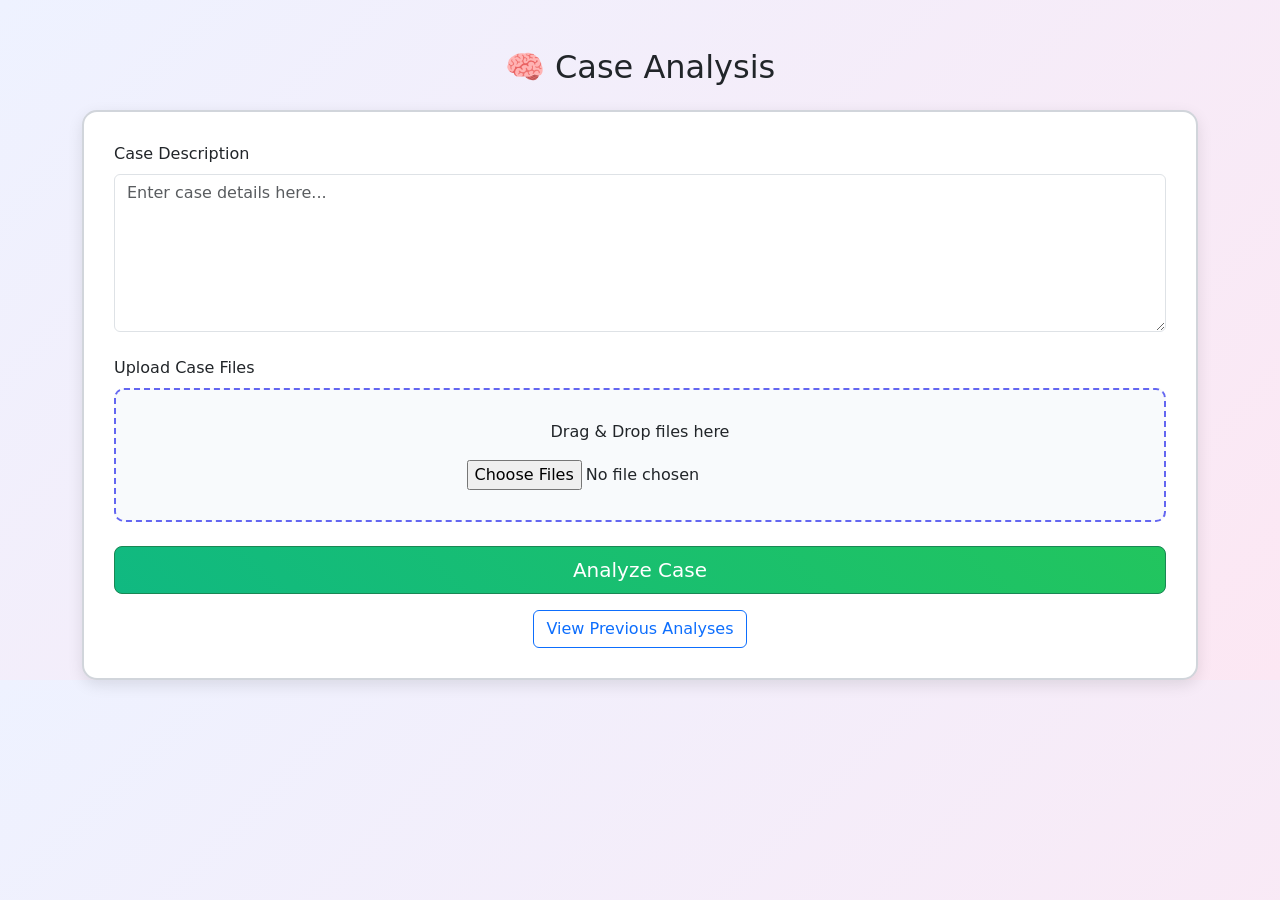
<file: analyze.html>
<!DOCTYPE html>
<html>
<head>
<meta charset="utf-8">
<link rel="icon" href="images/favicon.svg" type="image/svg+xml">
<title>Analyze Case</title>
<link rel="stylesheet" href="css/style.css">
<link href="https://cdn.jsdelivr.net/npm/bootstrap@5.3.2/dist/css/bootstrap.min.css" rel="stylesheet">
</head>

<body>

<div class="container mt-5">

<h2 class="text-center">🧠 Case Analysis</h2>

<div class="analysis-box mt-4">
<div id="inputError"></div>

<label class="form-label">Case Description</label>
<textarea id="caseText" class="form-control" rows="6" placeholder="Enter case details here..."></textarea>

<br>

<label class="form-label">Upload Case Files</label>
<div class="drop-area">
<p>Drag & Drop files here</p>
<input id="caseFiles" type="file" multiple>
</div>

<br>

<button class="btn btn-success btn-lg w-100" onclick="analyzeCase()">Analyze Case</button>
<div class="text-center mt-3">
	<a href="history.html" class="btn btn-outline-primary">View Previous Analyses</a>
</div>

</div>

</div>

<script src="js/script.js"></script>

</body>
</html>
</file>
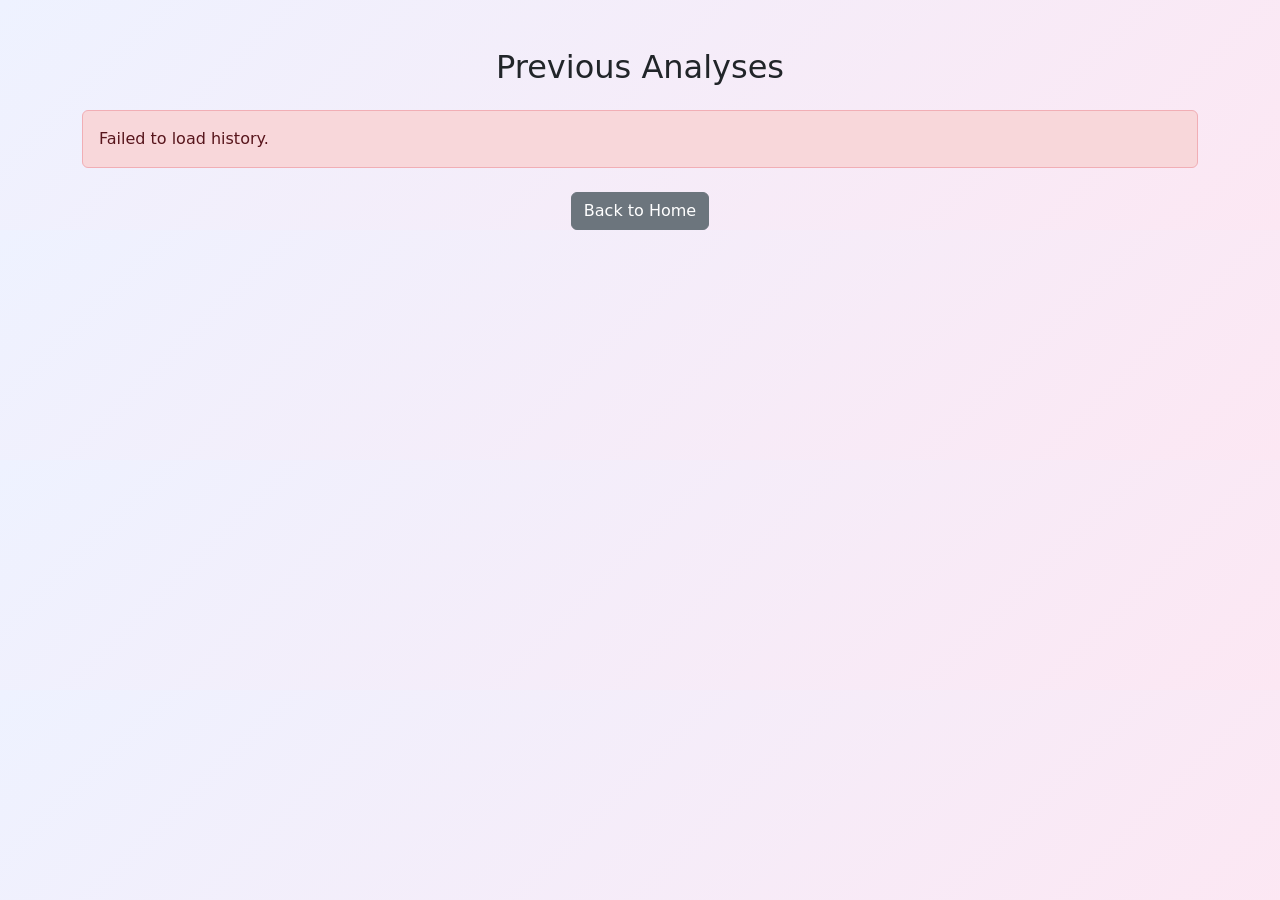
<file: history.html>
<!DOCTYPE html>
<html>
<head>
    <meta charset="utf-8">
    <link rel="icon" href="images/favicon.svg" type="image/svg+xml">
    <title>Previous Analyses</title>
    <link rel="stylesheet" href="css/style.css">
    <link href="https://cdn.jsdelivr.net/npm/bootstrap@5.3.2/dist/css/bootstrap.min.css" rel="stylesheet">
</head>
<body>
    <div class="container mt-5">
        <h2 class="text-center mb-4">Previous Analyses</h2>
        <div id="historyContainer"></div>
        <div class="text-center mt-4">
            <a href="index.html" class="btn btn-secondary">Back to Home</a>
        </div>
    </div>
    <script src="js/script.js"></script>
    <script>loadHistory();</script>
</body>
</html>
</file>
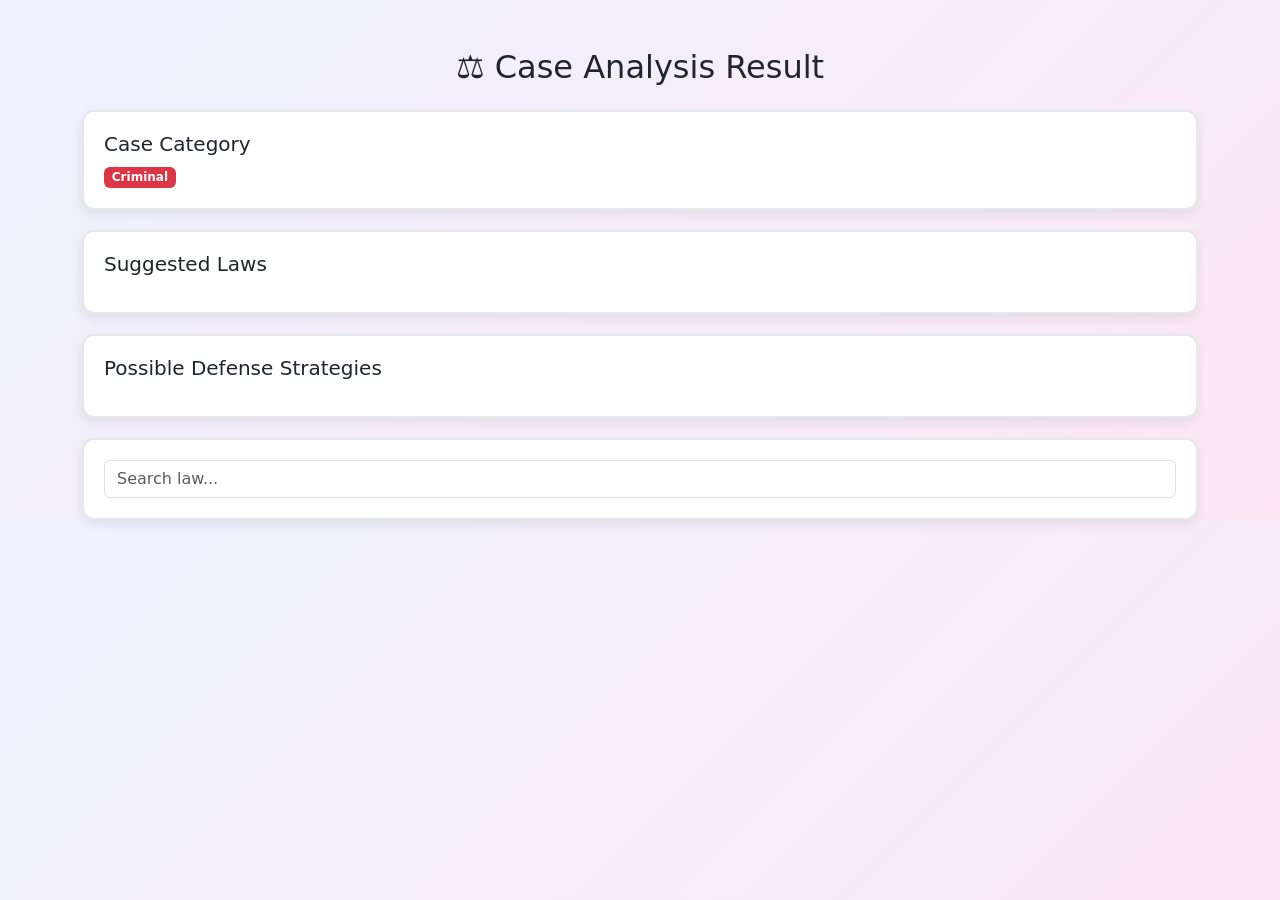
<file: results.html>
<!DOCTYPE html>
<html>
<head>
<meta charset="utf-8">
<link rel="icon" href="images/favicon.svg" type="image/svg+xml">
<title>Case Results</title>
<link rel="stylesheet" href="css/style.css">
<link rel="stylesheet" href="https://cdnjs.cloudflare.com/ajax/libs/font-awesome/6.5.0/css/all.min.css">
<link href="https://cdn.jsdelivr.net/npm/bootstrap@5.3.2/dist/css/bootstrap.min.css" rel="stylesheet">
</head>

<body>

<div class="container mt-5">

<h2 class="text-center">⚖️ Case Analysis Result</h2>

<div class="result-card mt-4">
<h5>Case Category</h5>
<span id="caseCategory" class="badge bg-danger">Criminal</span>
</div>

<div class="result-card">
<h5>Suggested Laws</h5>
<ul id="laws">
<!-- Laws will be populated by JS -->
</ul>
</div>

<div class="result-card">
<h5>Possible Defense Strategies</h5>
<ul id="defense">
<!-- Defenses will be populated by JS -->
</ul>
</div>

<div class="result-card" id="reasonsCard" style="display:none;">
<h5>Why these sections?</h5>
<ul id="reasonsList"></ul>
</div>

<div class="result-card" id="followUpsCard" style="display:none;">
<h5>Follow-up Questions</h5>
<div id="followUps"></div>
<button class="btn btn-sm btn-primary mt-2" onclick="refineAnalysis()">Refine Analysis</button>
</div>

<div class="result-card">
<input type="text" id="searchLaw" class="form-control" placeholder="Search law..." onkeyup="filterLaw()">
</div>

</div>

<script src="js/script.js"></script>
<script>populateResults();</script>

</body>
</html>
</file>
<file: css/style.css>
body{
font-family:Arial;
background:linear-gradient(135deg,#eef2ff,#fce7f3);
}

.nav-gradient{
background:linear-gradient(90deg,#2563eb,#7c3aed);
}

.hero{
height:60vh;
min-height:350px;
background-image:url("../images/hero-banner.jpg");
background-size:cover;
background-position:center;
background-repeat:no-repeat;
display:flex;
align-items:center;
justify-content:center;
text-align:center;
color:white;
position:relative;
}

.hero::before{
content:"";
position:absolute;
top:0;
left:0;
width:100%;
height:100%;
background:rgba(0,0,0,0.45);
}

.hero-content{
position:relative;
z-index:1;
}

.feature-card{
background:white;
padding:15px;
border-radius:12px;
box-shadow:0 4px 12px rgba(0,0,0,0.1);
text-align:center;
border:1px solid #e5e7eb;
transition:transform 0.3s;
}

.feature-card:hover{
transform:translateY(-8px);
}

.feature-card img{
width:100%;
height:120px;
object-fit:cover;
border-radius:10px;
margin-bottom:10px;
}

.step-card{
background:white;
padding:25px;
border-radius:12px;
box-shadow:0 4px 10px rgba(0,0,0,0.1);
border:1px solid #e5e7eb;
transition:transform 0.3s;
}

.step-card:hover{
transform:translateY(-6px);
}

.analysis-box{
background:white;
padding:30px;
border-radius:15px;
border:2px solid #d1d5db;
box-shadow:0 5px 15px rgba(0,0,0,0.1);
}

.drop-area{
border:2px dashed #6366f1;
padding:30px;
text-align:center;
border-radius:10px;
background:#f8fafc;
}

.result-card{
background:white;
padding:20px;
border-radius:12px;
border:2px solid #e5e7eb;
margin-top:20px;
box-shadow:0 4px 12px rgba(0,0,0,0.08);
}

.btn-primary{
background:linear-gradient(45deg,#2563eb,#7c3aed);
border:none;
}

.btn-success{
background:linear-gradient(45deg,#10b981,#22c55e);
border:none;
}
</file>
